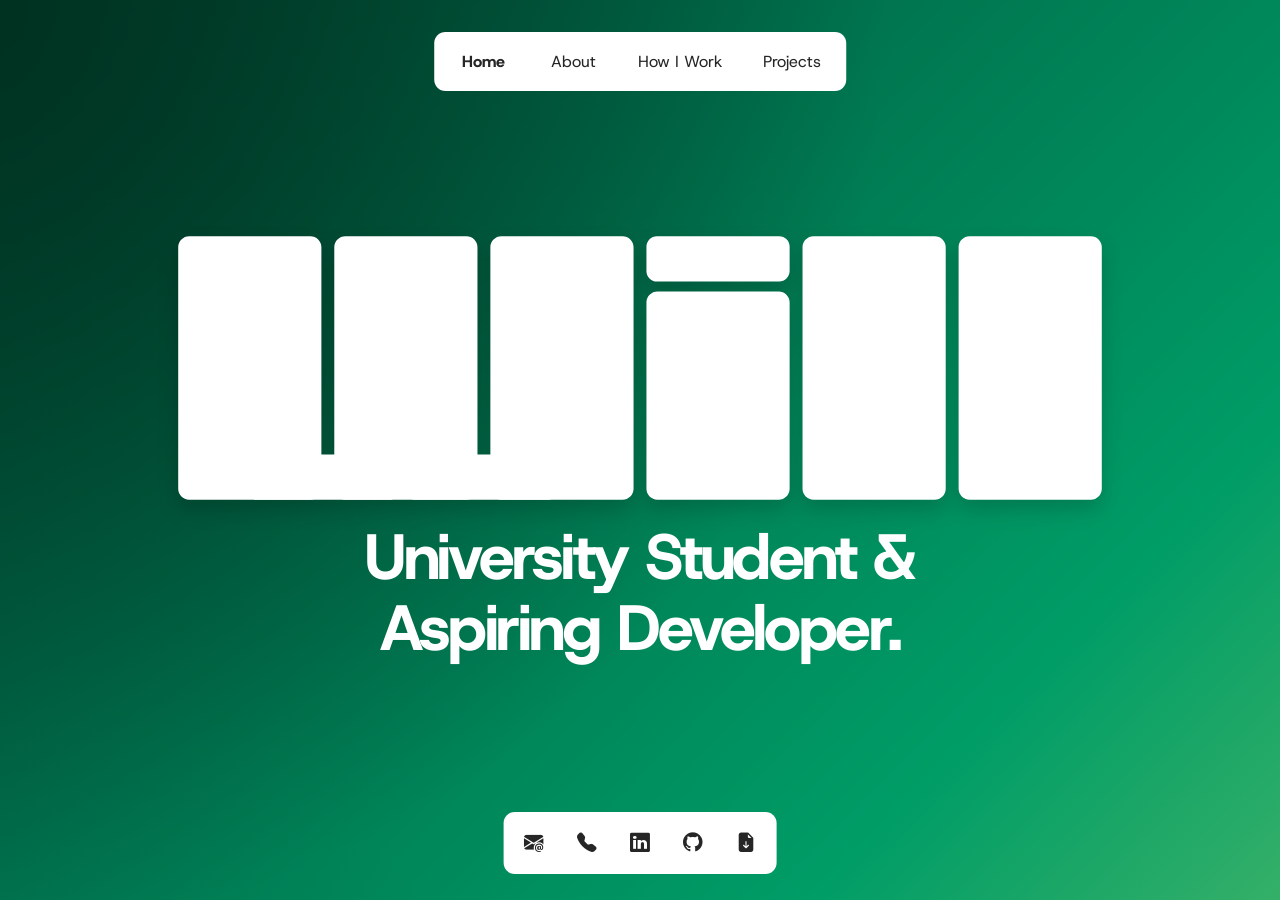
<file: index.html>
<!doctype html>
<html lang="en">
  <head>
    <meta charset="utf-8">
    <meta name="viewport" content="width=device-width, initial-scale=1">
    <meta name="description" content="William Leduc Jean's developer portfolio.">
    <title>William Jean | Portfolio</title>
    <link rel="icon" href="assets/icon-personal.png" type="image/png">
    <link rel="preconnect" href="https://fonts.googleapis.com">
    <link rel="preconnect" href="https://fonts.gstatic.com" crossorigin>
    <link href="https://fonts.googleapis.com/css2?family=Host+Grotesk:wght@400;500;600;700;800&display=swap" rel="stylesheet">
    <link href="https://cdn.jsdelivr.net/npm/bootstrap@5.3.3/dist/css/bootstrap.min.css" rel="stylesheet">
    <link href="https://cdn.jsdelivr.net/npm/bootstrap-icons@1.11.3/font/bootstrap-icons.min.css" rel="stylesheet">
    <link rel="stylesheet" href="css/styles.css">
  </head>
  <body>
    <a class="corner-logo" href="#home" aria-label="Go to home">
      <img src="assets/personal_logo.svg" alt="William Jean logo">
    </a>

    <nav class="main-nav" aria-label="Main navigation">
      <a class="nav-link active" href="#home">Home</a>
      <a class="nav-link" href="#about">About</a>
      <a class="nav-link work-link" href="#work">How I Work</a>
      <a class="nav-link" href="#projects">Projects</a>
    </nav>

    <main class="horizontal-scroll" id="portfolioScroll" tabindex="0">
      <section class="panel home-panel" id="home" aria-labelledby="home-title">
        <div class="home-content text-center">
          <img class="hero-logo" src="assets/personal_logo.svg" alt="William Jean logo">
          <h1 id="home-title">University Student &amp;<br>
                              Aspiring Developer.</h1>
        </div>
      </section>

      <section class="panel content-panel" id="about" aria-labelledby="about-title">
        <article class="large-card about-card">
          <div class="copy-block">
            <h2 id="about-title">About Me</h2>
            <p>
              I'm William Leduc Jean, a Computer Science student at the University of Ottawa
              and an aspiring developer. I have always taken an interest to UI/UX design, 
              the intersection of design and development, and graphic design as a whole. 
              These are all reasons why I am taking the SEG3125 course, and why I am excited to
              continue applying what I'll learn to this website and my future projects. 
            </p>
            <p>
              My interests include playing sports like hockey 
              and ultimate frisbee, photography, and graphic design.  
            </p>
          </div>

          <div class="visual-card" aria-hidden="true">
              <img src="assets/headshot.png" alt="Portrait of William Jean" class="about-photo">
          </div>
        </article>
      </section>

      <section class="panel content-panel" id="work" aria-labelledby="work-title">
        <div class="work-layout">
          <article class="work-info-card copy-block">
            <h2 id="work-title">How I Work</h2>
            <p class="process-line">
              <span>Research</span>
              <i class="bi bi-caret-right-fill" aria-hidden="true"></i>
              <span>Structure</span>
              <i class="bi bi-caret-right-fill" aria-hidden="true"></i>
              <span>Build</span>
              <i class="bi bi-caret-right-fill" aria-hidden="true"></i>
              <span>Refine</span>
            </p>
            <p>
              I approach projects by starting with visual research, then shaping a clear
              structure before moving into code. I like working iteratively: building a usable
              version first, testing how it feels, and refining the interface until the design
              and functionality support each other.
            </p>
            <p>
              This portfolio was built the same way, through small experiments with layout,
              identity, motion, and interaction.
            </p>
          </article>

          <article class="skills-pile" aria-labelledby="skills-title">
            <h2 class="visually-hidden" id="skills-title">Skills</h2>
            <span class="skill-pill skill-html">HTML/CSS</span>
            <span class="skill-pill skill-python">Python</span>
            <span class="skill-pill skill-abap">ABAP</span>
            <span class="skill-pill skill-java">Java</span>
            <span class="skill-pill skill-bootstrap">Bootstrap 5</span>
            <span class="skill-pill skill-js">JavaScript</span>
            <span class="skill-pill skill-c">C</span>
            <span class="skill-pill skill-git">Git</span>
            <span class="skill-pill skill-ts">TypeScript</span>
            <span class="skill-pill skill-uiux">UI/UX Design</span>
            <span class="skill-pill skill-sql">SQL</span>
            <span class="skill-pill skill-vscode">VS Code</span>
            <span class="skill-pill skill-netlify">Netlify</span>
            <span class="skill-pill skill-react">React</span>
          </article>
        </div>
      </section>

      <section class="panel projects-panel" id="projects" aria-labelledby="projects-title">
        <h2 class="visually-hidden" id="projects-title">Projects</h2>

        <div class="projects-showcase" aria-label="Project carousel">
          <button class="project-control project-control-prev" type="button" aria-label="Previous project">
            <i class="bi bi-caret-left-fill" aria-hidden="true"></i>
          </button>

          <div class="projects-stack">
            <article class="project-card is-active" data-project-card>
              <img class="project-logo" src="assets/smyth-dental-logo.svg" alt="Smyth Dental Centre logo">
              <div class="project-screens">
                <a class="project-visit-link" href="https://smythdentalcentre.netlify.app/" target="_blank" rel="noreferrer" aria-label="Visit Smyth Dental Centre website">
                  <img src="assets/service-site.png" alt="Smyth Dental Centre website preview">
                  <span>Visit <i class="bi bi-box-arrow-up-right" aria-hidden="true"></i></span>
                </a>
              </div>
              <div class="project-copy">
                <h3>Service Website</h3>
                <p>A responsive dental clinic website focused on trust, clarity, and fast appointment access.</p>
              </div>
            </article>

            <article class="project-card is-next" data-project-card>
              <img class="project-logo" src="assets/eyedropper-logo.svg" alt="Eyedropper logo">
              <div class="project-screens">
                <a class="project-visit-link" href="https://eyedropper-game.netlify.app/" target="_blank" rel="noreferrer" aria-label="Visit Eyedropper game">
                  <img src="assets/memory-game.png" alt="Eyedropper game preview">
                  <span>Visit <i class="bi bi-box-arrow-up-right" aria-hidden="true"></i></span>
                </a>
              </div>
              <div class="project-copy">
                <h3>Interactive Game</h3>
                <p>An interactive color-matching game built around quick recognition and playful feedback.</p>
              </div>
            </article>

            <article class="project-card is-hidden-card" data-project-card>
              <img class="project-logo" src="assets/restore-logo.svg" alt="Restore logo">
              <div class="project-screens">
                <a class="project-visit-link" href="https://restore-clothes.netlify.app/" target="_blank" rel="noreferrer" aria-label="Visit Restore storefront">
                  <img src="assets/ecommerce-site.png" alt="Restore clothing storefront preview">
                  <span>Visit <i class="bi bi-box-arrow-up-right" aria-hidden="true"></i></span>
                </a>
              </div>
              <div class="project-copy">
                <h3>E-Commerce Website</h3>
                <p>A secondhand clothing storefront with product browsing, filtering, and a clean checkout flow.</p>
              </div>
            </article>

            <article class="project-card is-prev" data-project-card>
              <img class="project-logo" src="assets/iceq-logo.svg" alt="IceQ Analytics logo">
              <div class="project-screens">
                <a class="project-visit-link" href="https://iceq.netlify.app/" target="_blank" rel="noreferrer" aria-label="Visit IceQ Analytics website">
                  <img src="assets/iceq-dashboard.png" alt="IceQ Analytics dashboard preview">
                  <span>Visit <i class="bi bi-box-arrow-up-right" aria-hidden="true"></i></span>
                </a>
              </div>
              <div class="project-copy">
                <h3>Analytics Dashboard</h3>
                <p>A dashboard concept for scanning performance metrics and comparing key data at a glance.</p>
              </div>
            </article>
          </div>

          <button class="project-control project-control-next" type="button" aria-label="Next project">
            <i class="bi bi-caret-right-fill" aria-hidden="true"></i>
          </button>
        </div>
      </section>
    </main>

    <footer class="contact-pill" aria-label="Contact links">
      <a class="contact-icon" href="mailto:william.leduc.jean@gmail.com" aria-label="Email William">
        <i class="bi bi-envelope-at-fill" aria-hidden="true"></i>
      </a>
      <a class="contact-icon" href="tel:+16137932110" aria-label="Call William">
        <i class="bi bi-telephone-fill" aria-hidden="true"></i>
      </a>
      <a class="contact-icon" href="https://www.linkedin.com/in/williamleducjean/" target="_blank" rel="noreferrer" aria-label="Visit William's LinkedIn">
        <i class="bi bi-linkedin" aria-hidden="true"></i>
      </a>
      <a class="contact-icon" href="https://github.com/willljean" target="_blank" rel="noreferrer" aria-label="Visit William's GitHub">
        <i class="bi bi-github" aria-hidden="true"></i>
      </a>
      <a class="contact-icon resume-link" href="assets/will-jean-resume.pdf" target="_blank" rel="noreferrer" aria-label="Open William's resume">
        <i class="bi bi-file-earmark-arrow-down-fill" aria-hidden="true"></i>
      </a>
    </footer>

    <div class="custom-cursor" aria-hidden="true"></div>

    <script src="https://cdn.jsdelivr.net/npm/bootstrap@5.3.3/dist/js/bootstrap.bundle.min.js"></script>
    <script src="js/main.js?v=cursor"></script>
  </body>
</html>
</file>
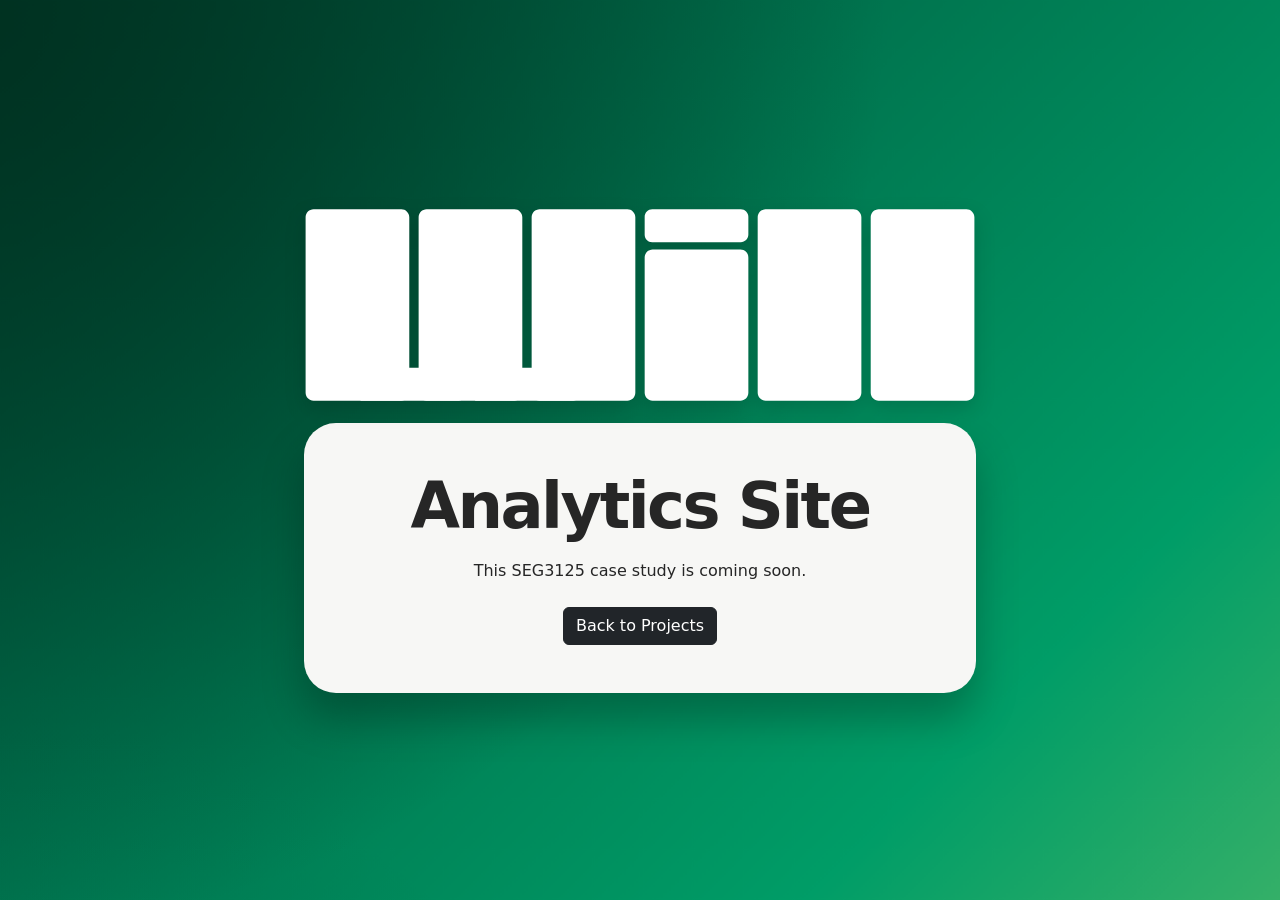
<file: projects/analytics-site.html>
<!doctype html>
<html lang="en">
  <head>
    <meta charset="utf-8">
    <meta name="viewport" content="width=device-width, initial-scale=1">
    <title>Analytics Site | Coming Soon</title>
    <link href="https://fonts.googleapis.com/css2?family=Inter:wght@400;600;800&display=swap" rel="stylesheet">
    <link href="https://cdn.jsdelivr.net/npm/bootstrap@5.3.3/dist/css/bootstrap.min.css" rel="stylesheet">
    <link rel="stylesheet" href="../css/styles.css">
    <style>
      body { 
        overflow: auto; 
      }

      .coming-soon {
        display: grid;
        min-height: 100vh;
        place-items: center;
        align-content: center;
        gap: 1.25rem;
        padding: 2rem;
      }

      .coming-logo {
        width:42rem;
        display: block;
        filter: drop-shadow(0 8px 10px rgba(0, 0, 0, 0.14));
      }

      .coming-card { 
        width: min(42rem, 100%);
        padding: 3rem;
        background: var(--paper);
        border-radius: 2rem;
        box-shadow: var(--shadow-soft);
        text-align: center;
      }

      .coming-card h1 {
        width: 100%;
        margin: 0;
        color: var(--ink);
        text-align: center;
      }

      .coming-card a {
        margin-top: 1.5rem;
      }
    </style>
  </head>
<body>
  <main class="coming-soon">
    <img src="../assets/personal_logo.svg" alt="William Jean logo" class="coming-logo">
    <section class="coming-card">
      <h1>Analytics Site</h1>
      <p class="mt-3 mb-0">
        This SEG3125 case study is coming soon. 
      </p>
      <a class="btn btn-dark" href="../index.html#projects">Back to Projects</a>
    </section>
  </main>
</body>
</html>
</file>
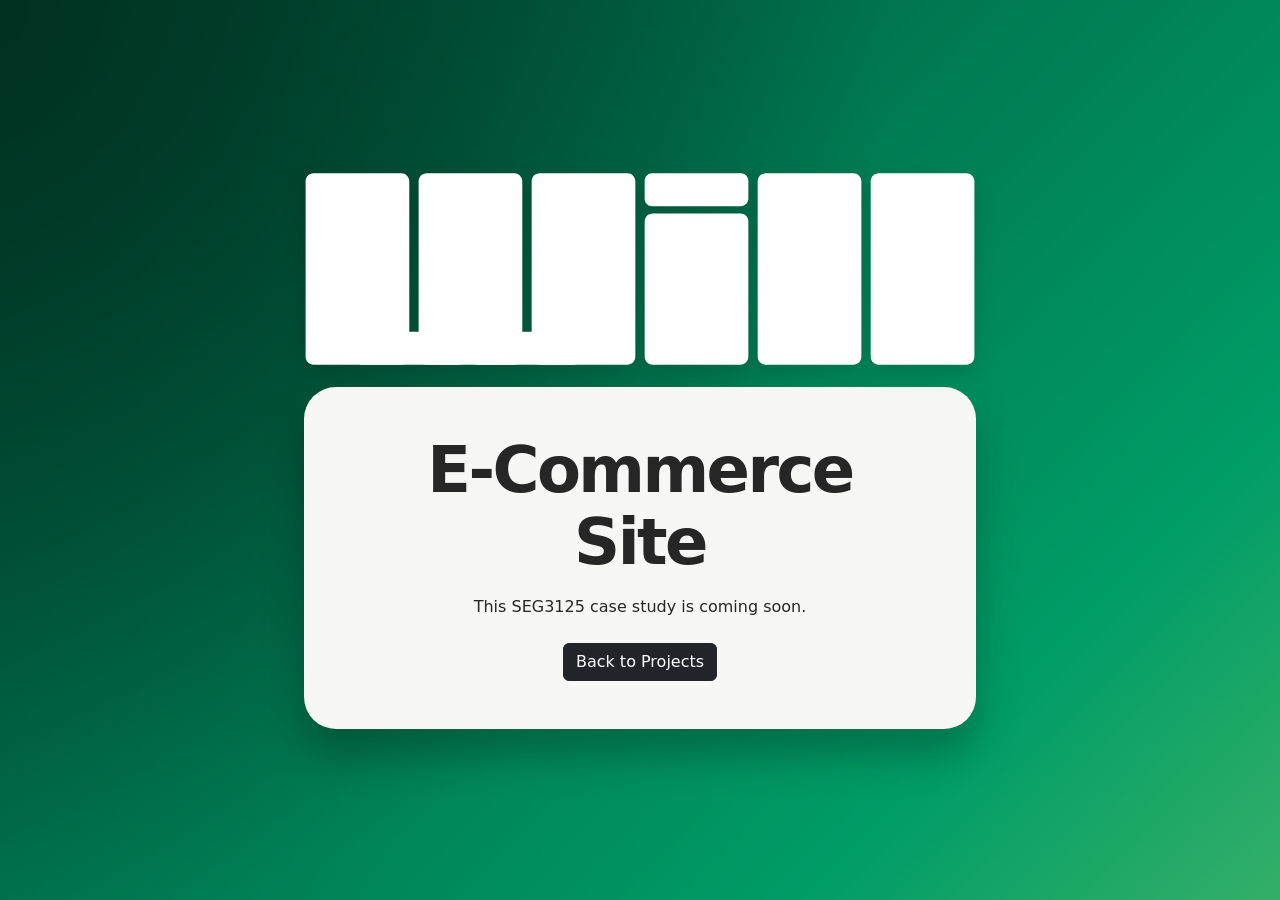
<file: projects/ecommerce-site.html>
<!doctype html>
<html lang="en">
  <head>
    <meta charset="utf-8">
    <meta name="viewport" content="width=device-width, initial-scale=1">
    <title>E-Commerce Site | Coming Soon</title>
    <link href="https://fonts.googleapis.com/css2?family=Inter:wght@400;600;800&display=swap" rel="stylesheet">
    <link href="https://cdn.jsdelivr.net/npm/bootstrap@5.3.3/dist/css/bootstrap.min.css" rel="stylesheet">
    <link rel="stylesheet" href="../css/styles.css">
    <style>
      body { 
        overflow: auto; 
      }

      .coming-soon {
        display: grid;
        min-height: 100vh;
        place-items: center;
        align-content: center;
        gap: 1.25rem;
        padding: 2rem;
      }

      .coming-logo {
        width: 42rem;
        display: block;
        filter: drop-shadow(0 8px 10px rgba(0, 0, 0, 0.14));
      }

      .coming-card { 
        width: min(42rem, 100%);
        padding: 3rem;
        background: var(--paper);
        border-radius: 2rem;
        box-shadow: var(--shadow-soft);
        text-align: center;
      }

      .coming-card h1 {
        width: 100%;
        margin: 0;
        color: var(--ink);
        text-align: center;
      }

      .coming-card a {
        margin-top: 1.5rem;
      }
    </style>
  </head>
<body>
  <main class="coming-soon">
    <img src="../assets/personal_logo.svg" alt="William Jean logo" class="coming-logo">
    <section class="coming-card">
      <h1>E-Commerce Site</h1>
      <p class="mt-3 mb-0">
        This SEG3125 case study is coming soon. 
      </p>
      <a class="btn btn-dark" href="../index.html#projects">Back to Projects</a>
    </section>
  </main>
</body>
</html>
</file>
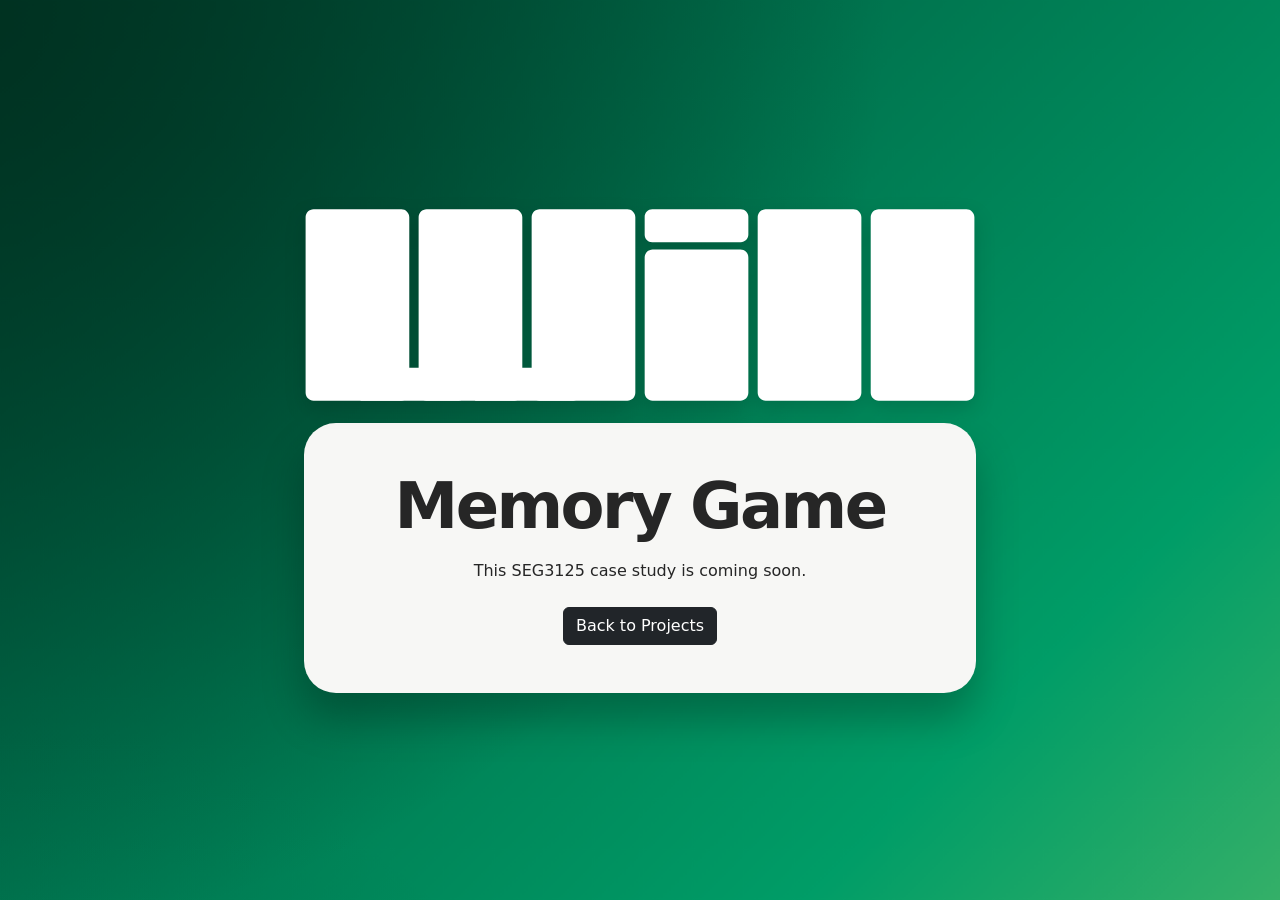
<file: projects/memory-game.html>
<!doctype html>
<html lang="en">
  <head>
    <meta charset="utf-8">
    <meta name="viewport" content="width=device-width, initial-scale=1">
    <title>Memory Game | Coming Soon</title>
    <link href="https://fonts.googleapis.com/css2?family=Inter:wght@400;600;800&display=swap" rel="stylesheet">
    <link href="https://cdn.jsdelivr.net/npm/bootstrap@5.3.3/dist/css/bootstrap.min.css" rel="stylesheet">
    <link rel="stylesheet" href="../css/styles.css">
    <style>
      body { 
        overflow: auto; 
      }

      .coming-soon {
        display: grid;
        min-height: 100vh;
        place-items: center;
        align-content: center;
        gap: 1.25rem;
        padding: 2rem;
      }

      .coming-logo {
        width: 42rem;
        display: block;
        filter: drop-shadow(0 8px 10px rgba(0, 0, 0, 0.14));
      }

      .coming-card { 
        width: min(42rem, 100%);
        padding: 3rem;
        background: var(--paper);
        border-radius: 2rem;
        box-shadow: var(--shadow-soft);
        text-align: center;
      }

      .coming-card h1 {
        width: 100%;
        margin: 0;
        color: var(--ink);
        text-align: center;
      }

      .coming-card a {
        margin-top: 1.5rem;
      }
    </style>
  </head>
<body>
  <main class="coming-soon">
    <img src="../assets/personal_logo.svg" alt="William Jean logo" class="coming-logo">
    <section class="coming-card">
      <h1>Memory Game</h1>
      <p class="mt-3 mb-0">
        This SEG3125 case study is coming soon. 
      </p>
      <a class="btn btn-dark" href="../index.html#projects">Back to Projects</a>
    </section>
  </main>
</body>
</html>
</file>
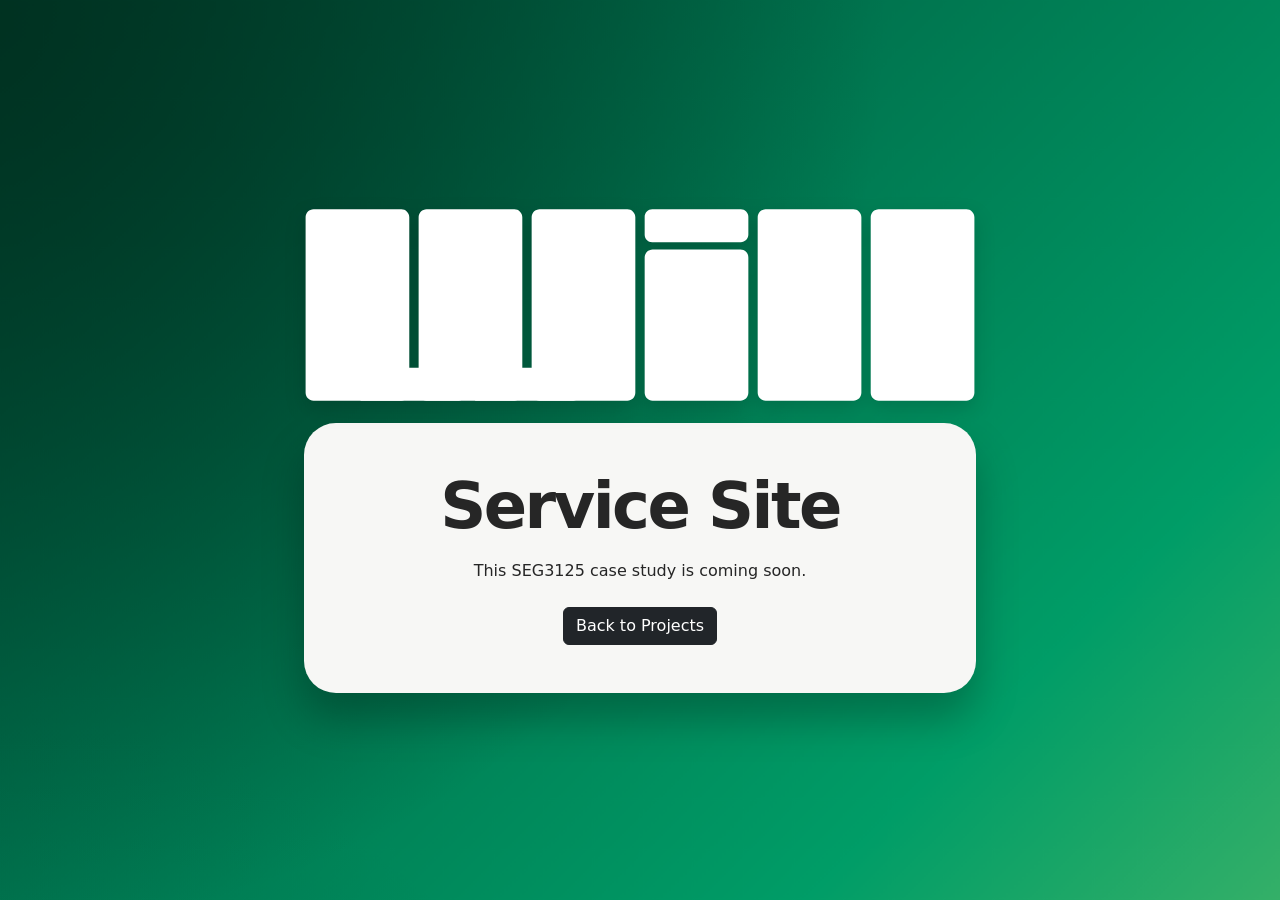
<file: projects/service-site.html>
<!doctype html>
<html lang="en">
  <head>
    <meta charset="utf-8">
    <meta name="viewport" content="width=device-width, initial-scale=1">
    <title>Service Site | Coming Soon</title>
    <link href="https://fonts.googleapis.com/css2?family=Inter:wght@400;600;800&display=swap" rel="stylesheet">
    <link href="https://cdn.jsdelivr.net/npm/bootstrap@5.3.3/dist/css/bootstrap.min.css" rel="stylesheet">
    <link rel="stylesheet" href="../css/styles.css">
    <style>
      body { 
        overflow: auto; 
      }

      .coming-soon {
        display: grid;
        min-height: 100vh;
        place-items: center;
        align-content: center;
        gap: 1.25rem;
        padding: 2rem;
      }

      .coming-logo {
        width: 42rem;
        display: block;
        filter: drop-shadow(0 8px 10px rgba(0, 0, 0, 0.14));
      }

      .coming-card { 
        width: min(42rem, 100%);
        padding: 3rem;
        background: var(--paper);
        border-radius: 2rem;
        box-shadow: var(--shadow-soft);
        text-align: center;
      }

      .coming-card h1 {
        width: 100%;
        margin: 0;
        color: var(--ink);
        text-align: center;
      }

      .coming-card a {
        margin-top: 1.5rem;
      }
    </style>
  </head>
<body>
  <main class="coming-soon">
    <img src="../assets/personal_logo.svg" alt="William Jean logo" class="coming-logo">
    <section class="coming-card">
      <h1>Service Site</h1>
      <p class="mt-3 mb-0">
        This SEG3125 case study is coming soon. 
      </p>
      <a class="btn btn-dark" href="../index.html#projects">Back to Projects</a>
    </section>
  </main>
</body>
</html>
</file>
<file: css/styles.css>
:root {
  --green-950: #003f2a;
  --green-900: #00533a;
  --green-700: #00784f;
  --green-500: #009d67;
  --paper: #f7f7f5;
  --ink: #262626;
  --muted: #525252;
  --shadow-soft: 0 26px 42px rgba(0, 0, 0, 0.25);
  --shadow-raised: 0 14px 24px rgba(0, 0, 0, 0.22);
}

* {
  box-sizing: border-box;
}

html {
  scroll-behavior: smooth;
}

body {
  min-height: 100vh;
  margin: 0;
  color: var(--ink);
  font-family: "Host Grotesk", system-ui, -apple-system, BlinkMacSystemFont, "Segoe UI", sans-serif;
  background: var(--green-900);
  overflow: hidden;
}

body::before {
  content: "";
  position: fixed;
  inset: -28%;
  z-index: -2;
  background:
    radial-gradient(circle at 78% 70%, rgba(146, 223, 124, 0.74) 0%, transparent 26%),
    radial-gradient(circle at 12% 14%, rgba(0, 48, 32, 0.96) 0%, transparent 32%),
    radial-gradient(circle at 45% 95%, rgba(0, 184, 120, 0.5) 0%, transparent 27%),
    radial-gradient(circle at 92% 12%, rgba(186, 238, 142, 0.42) 0%, transparent 22%),
    radial-gradient(circle at 8% 82%, rgba(0, 104, 71, 0.55) 0%, transparent 25%),
    linear-gradient(135deg, #002d20 0%, #006445 34%, #009d67 68%, #78c86a 100%);
  background-repeat: no-repeat;
  background-size: 150% 150%, 135% 135%, 160% 160%, 145% 145%, 155% 155%, 100% 100%;
  animation: gradient-flow 14s ease-in-out infinite;
  will-change: transform, background-position, filter;
}

@keyframes gradient-flow {
  0% {
    background-position: 84% 78%, 7% 12%, 36% 98%, 94% 10%, 8% 84%, center;
    filter: saturate(1) brightness(1);
    transform: translate3d(-3%, -2%, 0) scale(1.02);
  }

  25% {
    background-position: 58% 42%, 18% 28%, 76% 76%, 70% 22%, 26% 62%, center;
    filter: saturate(1.14) brightness(1.06);
    transform: translate3d(2%, -3%, 0) scale(1.07);
  }

  50% {
    background-position: 28% 66%, 34% 42%, 88% 44%, 52% 40%, 48% 74%, center;
    filter: saturate(1.22) brightness(1.1);
    transform: translate3d(3%, 2%, 0) scale(1.1);
  }

  75% {
    background-position: 72% 34%, 12% 54%, 54% 82%, 86% 62%, 18% 38%, center;
    filter: saturate(1.1) brightness(1.04);
    transform: translate3d(-2%, 3%, 0) scale(1.06);
  }

  100% {
    background-position: 84% 78%, 7% 12%, 36% 98%, 94% 10%, 8% 84%, center;
    filter: saturate(1) brightness(1);
    transform: translate3d(-3%, -2%, 0) scale(1.02);
  }
}

img {
  max-width: 100%;
}

@media (min-width: 801px) {
  body,
  body * {
    cursor: none !important;
  }
}

.main-nav,
.contact-pill {
  position: fixed;
  left: 50%;
  z-index: 10;
  display: flex;
  align-items: center;
  gap: 0.35rem;
  padding: 0.45rem;
  background: #fff;
  border-radius: 0.7rem;
  box-shadow: none;
  transform: translateX(-50%);
}

.main-nav {
  top: clamp(1rem, 4vw, 2rem);
}

.nav-link,
.contact-pill a {
  color: var(--ink);
  text-decoration: none;
  white-space: nowrap;
}

.nav-link {
  --bar-hover-scale: 1.1;
  min-width: 5.25rem;
  padding: 0.65rem 1.1rem;
  border-radius: 0.45rem;
  font-size: 1rem;
  text-align: center;
  transition: transform 160ms ease, background 160ms ease;
}

.nav-link:hover,
.nav-link:focus-visible {
  color: var(--ink);
  background: #fff;
  transform: scale(1.1);
}

.nav-link.active {
  font-weight: 800;
  color: var(--ink);
  background: #fff;
}

.nav-link:active,
.contact-icon:active {
  animation: bar-click 180ms ease;
}

.corner-logo {
  position: fixed;
  top: 1.8rem;
  left: 2.5rem;
  z-index: 9;
  width: 10.8rem;
  opacity: 0;
  pointer-events: none;
  transition: transform 180ms ease;
}

body.show-corner-logo .corner-logo {
  opacity: 1;
  pointer-events: auto;
}
body.show-corner-logo .corner-logo:hover {
  transform: scale(1.06);
  filter: drop-shadow(0 8px 10px rgba(0, 0, 0, 0.18));
  cursor: pointer;
}

.horizontal-scroll {
  display: flex;
  width: 100vw;
  height: 100vh;
  overflow-x: auto;
  overflow-y: hidden;
  scroll-snap-type: x mandatory;
  scrollbar-width: none;
}

.horizontal-scroll::-webkit-scrollbar {
  display: none;
}

.panel {
  position: relative;
  display: grid;
  min-width: 100vw;
  height: 100vh;
  padding: 7rem clamp(2rem, 5vw, 4rem) 6.2rem;
  scroll-snap-align: start;
}

.home-panel {
  place-items: center;
}

.home-content {
  width: min(58rem, 78vw);
  display: flex;
  flex-direction: column;
  align-items: center;
  transform: translateY(-0.5rem);
}

.hero-logo {
  width: min(120rem, 120vw);
  margin-bottom: 1.1rem;
  filter: drop-shadow(0 10px 10px rgba(0, 0, 0, 0.16));
}

h1,
h2,
h3 {
  margin: 0;
  line-height: 1.18;
  letter-spacing: -0.04em;
}

h1 {
  width: min(44rem, 70vw);
  margin: 0;
  color: #fff;
  font-size: clamp(2.75rem, 5vw, 4.45rem);
  font-weight: 800;
  line-height: 1.12;
  letter-spacing: -0.04em;
  text-align: left;
}

.home-content h1 {
  width: 100%;
  text-align: center;
}

.content-panel {
  place-items: center;
}

.large-card {
  display: grid;
  grid-template-columns: minmax(0, 1fr) 22rem;
  gap: clamp(2rem, 4vw, 4rem);
  width: min(77vw, 52rem);
  min-height: 25rem;
  padding: clamp(2rem, 4vw, 3rem);
  background: var(--paper);
  border-radius: 2rem;
  box-shadow: var(--shadow-soft);
}

.about-card {
  grid-template-columns: minmax(0, 1fr) 18rem;
  gap: clamp(1.5rem, 3vw, 2.5rem);
  width: min(74vw, 46rem);
  min-height: 20rem;
  padding: clamp(1.55rem, 3vw, 2.2rem);
}

.about-card .visual-card {
  min-height: 19rem;
}

.about-card .copy-block p {
  font-size: 0.95rem;
  line-height: 1.45;
}

.copy-block h2 {
  margin-bottom: 0.2rem;
  font-size: clamp(2.4rem, 4vw, 3.6rem);
  font-weight: 800;
}

.copy-block p {
  max-width: 30rem;
  margin: 0.25rem 0 0;
  font-size: 1.05rem;
  line-height: 1.55;
}

.process-line {
  display: flex;
  align-items: center;
  flex-wrap: wrap;
  gap: 0.15rem;
  margin: 0.35rem 0 1rem;
  color: var(--green-700);
  font-size: 0.9rem;
  font-weight: 800;
  letter-spacing: 0;
  text-transform: uppercase;
}

.process-line i {
  font-size: 1.2rem;
  line-height: 1;
}

.visual-card {
  background: var(--paper);
  border: 0.55rem solid #f1f1f1;
  border-radius: 1.6rem;
  box-shadow: var(--shadow-raised), inset 0 0 0 1px rgba(0, 0, 0, 0.04);
}

.about-photo-card {
  padding: 0;
  overflow: hidden;
  align-content: stretch;
}

.about-photo {
  width: 100%;
  height: 100%;
  min-height: 23rem;
  display: block;
  object-fit: cover;
  object-position: center top;
  border-radius: 1rem;
  transform: scale(1.15);
  transform-origin: center;
}

.visual-line {
  display: block;
  width: 72%;
  height: 0.7rem;
  border-radius: 1rem;
  background: #d6d6d6;
}

.visual-line.wide {
  width: 100%;
}

.visual-line.short {
  width: 48%;
}

.work-layout {
  display: grid;
  grid-template-columns: minmax(0, 1.15fr) minmax(20rem, 0.85fr);
  gap: clamp(1.25rem, 2.5vw, 2rem);
  width: min(88vw, 64rem);
  align-items: stretch;
}

.work-info-card {
  background: var(--paper);
  border-radius: 1.6rem;
  box-shadow: var(--shadow-soft);
}

.work-info-card {
  min-height: 25rem;
  padding: clamp(2rem, 4vw, 3rem);
}

.skills-pile {
  position: relative;
  min-height: 26rem;
}

.projects-panel {
  place-items: center;
}

.projects-showcase {
  display: grid;
  grid-template-columns: auto minmax(18rem, 24rem) auto;
  gap: clamp(1.6rem, 5vw, 4rem);
  align-items: center;
  justify-content: center;
  width: min(88vw, 62rem);
}

.projects-stack {
  position: relative;
  width: min(24rem, 72vw);
  height: min(32rem, calc(100vh - 14rem));
  min-height: 28rem;
}

.project-control {
  display: grid;
  width: 3.6rem;
  height: 3.6rem;
  place-items: center;
  color: var(--green-700);
  background: #fff;
  border: 0;
  border-radius: 50%;
  box-shadow: 0 18px 28px rgba(0, 0, 0, 0.22);
  transition: transform 160ms ease, color 160ms ease;
}

.project-control:hover,
.project-control:focus-visible {
  color: var(--green-950);
  transform: scale(1.08);
}

.project-control:active {
  transform: scale(0.94);
}

.project-control i {
  font-size: 1.55rem;
  line-height: 1;
}

.projects-grid {
  display: grid;
  grid-template-columns: repeat(4, minmax(14rem, 1fr));
  gap: clamp(1.25rem, 2.2vw, 2rem);
  width: 100%;
}

.project-card {
  position: absolute;
  inset: 0;
  display: grid;
  grid-template-rows: auto auto 1fr;
  gap: 0.72rem;
  min-height: 0;
  padding: 1rem 1rem 1.1rem;
  background: var(--paper);
  border-radius: 1.25rem;
  box-shadow: var(--shadow-soft);
  text-align: left;
  opacity: 0;
  pointer-events: none;
  transition: opacity 220ms ease, transform 260ms ease, box-shadow 180ms ease, filter 220ms ease;
}

.project-card:hover {
  box-shadow: 0 30px 48px rgba(0, 0, 0, 0.28);
}

.project-card.is-active {
  z-index: 3;
  opacity: 1;
  pointer-events: auto;
  transform: translateX(0) translateY(-0.6rem) scale(1);
}

.project-card.is-prev,
.project-card.is-next {
  z-index: 2;
  opacity: 1;
  filter: brightness(0.98);
}

.project-card.is-prev {
  transform: translateX(-4.4rem) translateY(1.2rem) scale(0.9);
}

.project-card.is-next {
  transform: translateX(4.4rem) translateY(1.2rem) scale(0.9);
}

.project-card.is-hidden-card {
  z-index: 1;
  opacity: 0;
  transform: translateY(2.4rem) scale(0.82);
}

.project-card.is-active .project-logo,
.project-card.is-active .project-screens img {
  filter: grayscale(0);
}

.project-logo {
  width: 100%;
  height: 4rem;
  object-fit: contain;
  object-position: center;
  filter: grayscale(1);
  transition: filter 220ms ease, transform 220ms ease;
}

.project-card:hover .project-logo {
  transform: scale(1.02);
}

.project-screens {
  position: relative;
  min-height: 9.4rem;
  overflow: hidden;
  background: #fff;
  border: 0.35rem solid #f1f1f1;
  border-radius: 1rem;
  box-shadow: var(--shadow-raised), inset 0 0 0 1px rgba(0, 0, 0, 0.04);
}

.project-visit-link {
  position: relative;
  display: block;
  height: 100%;
  min-height: 9.4rem;
  color: #fff;
  text-decoration: none;
}

.project-visit-link::before {
  content: "";
  position: absolute;
  inset: 0;
  z-index: 1;
  background: rgba(0, 45, 32, 0.34);
  opacity: 0;
  transition: opacity 180ms ease;
}

.project-visit-link span {
  position: absolute;
  inset: 0;
  z-index: 2;
  display: flex;
  align-items: center;
  justify-content: center;
  gap: 0.55rem;
  color: #fff;
  font-size: clamp(1.45rem, 2.4vw, 2.25rem);
  font-weight: 800;
  opacity: 0;
  transform: translateY(0.25rem) scale(0.96);
  transition: opacity 180ms ease, transform 180ms ease;
}

.project-visit-link i {
  font-size: 0.72em;
  line-height: 1;
}

.project-screens img {
  width: 100%;
  height: 100%;
  min-height: 9.4rem;
  display: block;
  object-fit: cover;
  object-position: center;
  filter: grayscale(1);
  transition: filter 220ms ease, transform 220ms ease;
}

.project-card.is-active .project-visit-link:hover::before,
.project-card.is-active .project-visit-link:focus-visible::before,
.project-card.is-active .project-visit-link:hover span,
.project-card.is-active .project-visit-link:focus-visible span {
  opacity: 1;
}

.project-card.is-active .project-visit-link:hover span,
.project-card.is-active .project-visit-link:focus-visible span {
  transform: translateY(0) scale(1);
}

.project-card.is-active .project-visit-link:hover img,
.project-card.is-active .project-visit-link:focus-visible img {
  filter: grayscale(0) blur(0.22rem);
  transform: scale(1.04);
}

.project-copy {
  display: grid;
  align-content: start;
  gap: 0.45rem;
  padding: 0.05rem 0.25rem 0;
}

.project-card h3 {
  margin: 0;
  font-size: clamp(1.35rem, 1.65vw, 1.78rem);
  font-weight: 800;
  line-height: 0.98;
}

.project-card p {
  margin: 0;
  color: var(--ink);
  max-width: 18.5rem;
  font-size: 0.9rem;
  line-height: 1.38;
}

.skill-pill {
  display: inline-grid;
  min-height: 1.8rem;
  place-items: center;
  padding: 0.25rem 0.65rem;
  color: var(--green-950);
  background: rgba(0, 157, 103, 0.11);
  border: 1px solid rgba(0, 120, 79, 0.22);
  border-radius: 999px;
  font-size: 0.78rem;
  font-weight: 700;
}

.skills-pile .skill-pill {
  position: absolute;
  min-height: clamp(2.55rem, 4vw, 3.35rem);
  padding: 0.55rem clamp(0.9rem, 1.8vw, 1.35rem);
  color: var(--green-950);
  background: rgba(255, 255, 255, 0.94);
  border: 0;
  border-radius: 999px;
  box-shadow: 0 18px 32px rgba(0, 0, 0, 0.22);
  font-size: clamp(0.92rem, 1.15vw, 1.08rem);
  transition: transform 180ms ease, box-shadow 180ms ease, background 180ms ease;
}

.skills-pile .skill-pill:hover {
  z-index: 2;
  background: #fff;
  box-shadow: 0 24px 42px rgba(0, 0, 0, 0.3);
  transform: translateY(-0.25rem) rotate(0deg) scale(1.18);
}

.skill-html {
  top: 1.2rem;
  left: 0.6rem;
  transform: rotate(-7deg);
}

.skill-python {
  top: 0.5rem;
  left: 9.6rem;
  transform: rotate(5deg);
}

.skill-abap {
  top: 4.1rem;
  left: 6.3rem;
  transform: rotate(9deg);
}

.skill-java {
  top: 3.4rem;
  left: 15.7rem;
  transform: rotate(-8deg);
}

.skill-bootstrap {
  top: 7.1rem;
  left: 0.2rem;
  transform: rotate(4deg);
}

.skill-js {
  top: 7.8rem;
  left: 11.6rem;
  transform: rotate(-5deg);
}

.skill-c {
  top: 11.4rem;
  left: 4.4rem;
  transform: rotate(-11deg);
}

.skill-git {
  top: 11.2rem;
  left: 8.9rem;
  transform: rotate(8deg);
}

.skill-ts {
  top: 12.9rem;
  left: 14.1rem;
  transform: rotate(-3deg);
}

.skill-uiux {
  top: 15.6rem;
  left: 0.8rem;
  transform: rotate(6deg);
}

.skill-sql {
  top: 15.8rem;
  left: 11rem;
  transform: rotate(-7deg);
}

.skill-vscode {
  top: 18.9rem;
  left: 5.3rem;
  transform: rotate(-4deg);
}

.skill-netlify {
  top: 19rem;
  left: 13.5rem;
  transform: rotate(7deg);
}

.skill-react {
  top: 21.7rem;
  left: 9.2rem;
  transform: rotate(-8deg);
}

.contact-pill {
  bottom: 1.65rem;
  min-width: auto;
  justify-content: center;
  gap: 0.55rem;
  padding: 0.55rem;
}

.contact-icon {
  --bar-hover-scale: 1.16;
  display: inline-grid;
  width: 2.75rem;
  height: 2.75rem;
  place-items: center;
  border-radius: 0.45rem;
  transition: transform 160ms ease, background 160ms ease;
}

.contact-icon i {
  font-size: 1.22rem;
  line-height: 1;
}

.contact-icon:hover,
.contact-icon:focus-visible {
  color: var(--ink);
  background: #fff;
  transform: scale(1.16);
}

@keyframes bar-click {
  0% {
    transform: scale(var(--bar-hover-scale));
  }

  50% {
    transform: scale(0.94);
  }

  100% {
    transform: scale(var(--bar-hover-scale));
  }
}

.resume-link {
  font-weight: 800;
}

.custom-cursor {
  --cursor-rotate: 0deg;
  --cursor-scale: 0.82;
  --cursor-press: 1;
  position: fixed;
  top: 0;
  left: 0;
  z-index: 100;
  display: none;
  width: 2.15rem;
  height: 2.45rem;
  pointer-events: none;
  background: url("../assets/custom-cursor.svg") center / contain no-repeat;
  filter: drop-shadow(0 8px 10px rgba(0, 0, 0, 0.34));
  opacity: 0;
  transform-origin: 50% 50%;
  transform: translate3d(-15%, -10%, 0) scale(calc(var(--cursor-scale) * var(--cursor-press))) rotate(var(--cursor-rotate));
  transition:
    opacity 180ms ease,
    transform 170ms ease,
    width 170ms ease,
    height 170ms ease;
}

.custom-cursor.is-visible {
  opacity: 0.78;
  --cursor-scale: 1;
}

.custom-cursor.is-edge {
  width: 2.55rem;
  height: 2.9rem;
  --cursor-scale: 1.16;
}

.custom-cursor.is-left {
  --cursor-rotate: -55.7deg;
}

.custom-cursor.is-right {
  --cursor-rotate: 124.3deg;
}

.custom-cursor.is-clicking {
  --cursor-press: 0.82;
  animation: cursor-click-flash 320ms ease-out;
}

.custom-cursor::after {
  content: "";
  position: absolute;
  inset: -0.35rem;
  border: 2px solid rgba(214, 220, 216, 0.5);
  border-radius: 50%;
  opacity: 0;
  transform: scale(0.75);
  pointer-events: none;
}

.custom-cursor.is-clicking::after {
  animation: cursor-click-ring 320ms ease-out;
}

@keyframes cursor-click-ring {
  0% {
    opacity: 0.95;
    transform: scale(0.72);
  }

  100% {
    opacity: 0;
    transform: scale(1.55);
  }
}

@keyframes cursor-click-flash {
  0% {
    filter: drop-shadow(0 8px 10px rgba(0, 0, 0, 0.34)) drop-shadow(0 0 0 rgba(214, 220, 216, 0.55));
  }

  100% {
    filter: drop-shadow(0 8px 10px rgba(0, 0, 0, 0.34)) drop-shadow(0 0 0.85rem rgba(214, 220, 216, 0));
  }
}

@media (max-width: 1100px) {
  .large-card {
    width: min(88vw, 52rem);
  }

  .about-card {
    grid-template-columns: minmax(0, 1fr) 16rem;
    gap: 1.4rem;
    width: min(82vw, 42rem);
    min-height: 18rem;
    padding: 1.55rem;
  }

  .about-card .visual-card {
    min-height: 17.5rem;
  }

  .about-card .copy-block h2 {
    font-size: clamp(2rem, 4vw, 2.85rem);
  }

  .about-card .copy-block p {
    font-size: 0.9rem;
    line-height: 1.38;
  }

  .projects-grid {
    grid-template-columns: repeat(4, 18rem);
    overflow: visible;
  }

  .project-card {
    min-height: 0;
  }
}

@media (max-width: 800px) {
  body {
    overflow-y: auto;
  }

  .horizontal-scroll {
    overflow-y: auto;
  }

  .main-nav {
    width: calc(100vw - 2rem);
    overflow-x: auto;
    justify-content: flex-start;
  }

  .corner-logo {
    display: none;
  }

  .panel {
    height: auto;
    min-height: 100vh;
    padding-inline: 1rem;
  }

  .large-card {
    grid-template-columns: 1fr;
    min-height: auto;
  }

  .about-card {
    width: min(88vw, 32rem);
    padding: 1.35rem;
  }

  .about-card .visual-card {
    min-height: 16rem;
  }

  .work-layout {
    grid-template-columns: 1fr;
    gap: 1.25rem;
    width: min(88vw, 32rem);
  }

  .work-info-card {
    min-height: auto;
    padding: 1.5rem;
  }

  .visual-card {
    min-height: 16rem;
  }

  .skills-pile {
    display: flex;
    flex-wrap: wrap;
    gap: 0.7rem;
    min-height: auto;
    padding-bottom: 1rem;
  }

  .skills-pile .skill-pill {
    position: static;
    min-height: 2.75rem;
    padding: 0.55rem 1rem;
    font-size: 0.95rem;
    transform: none;
  }

  .skills-pile .skill-pill:hover {
    transform: translateY(-0.15rem) scale(1.08);
  }

  .projects-grid {
    grid-template-columns: repeat(4, 16rem);
  }

  .projects-showcase {
    grid-template-columns: auto minmax(14rem, 1fr) auto;
    gap: 0.75rem;
    width: calc(100vw - 2rem);
  }

  .projects-stack {
    width: min(17rem, 68vw);
    min-height: 28rem;
    height: 28rem;
  }

  .project-control {
    width: 2.9rem;
    height: 2.9rem;
  }

  .project-card.is-prev {
    transform: translateX(-1.3rem) translateY(1rem) scale(0.88);
  }

  .project-card.is-next {
    transform: translateX(1.3rem) translateY(1rem) scale(0.88);
  }

  .project-card {
    padding: 0.85rem;
  }

  .project-card h3 {
    font-size: 1.28rem;
  }

  .project-card p {
    font-size: 0.84rem;
    line-height: 1.34;
  }

  .contact-pill {
    overflow-x: auto;
    justify-content: flex-start;
  }
}

@media (prefers-reduced-motion: reduce) {
  html {
    scroll-behavior: auto;
  }

  body::before {
    animation: none;
    transform: none;
  }
}
</file>
